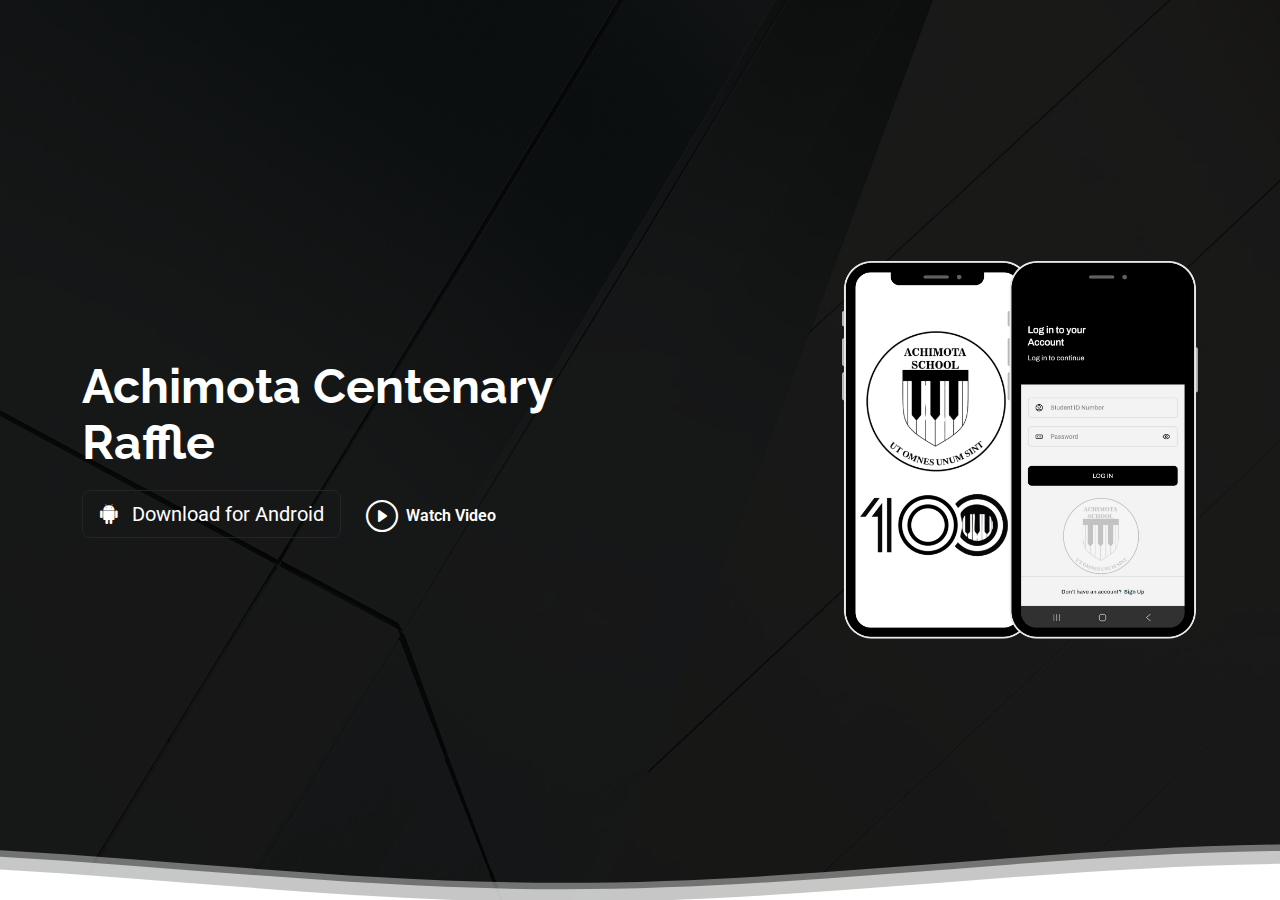
<file: index.html>
<!DOCTYPE html>
<html lang="en">

<head>
  <meta charset="utf-8">
  <meta content="width=device-width, initial-scale=1.0" name="viewport">
  <title>Achimota Centenary App</title>
  <meta name="description" content="">
  <meta name="keywords" content="">

  <!-- Favicons -->
  <link href="assets/img/favicon.png" rel="icon">

  <!-- Fonts -->
  <link href="https://fonts.googleapis.com" rel="preconnect">
  <link href="https://fonts.gstatic.com" rel="preconnect" crossorigin>
  <link href="https://fonts.googleapis.com/css2?family=Roboto:ital,wght@0,100;0,300;0,400;0,500;0,700;0,900;1,100;1,300;1,400;1,500;1,700;1,900&family=Poppins:ital,wght@0,100;0,200;0,300;0,400;0,500;0,600;0,700;0,800;0,900;1,100;1,200;1,300;1,400;1,500;1,600;1,700;1,800;1,900&family=Raleway:ital,wght@0,100;0,200;0,300;0,400;0,500;0,600;0,700;0,800;0,900;1,100;1,200;1,300;1,400;1,500;1,600;1,700;1,800;1,900&display=swap" rel="stylesheet">

  <!-- Vendor CSS Files -->
  <link href="assets/vendor/bootstrap/css/bootstrap.min.css" rel="stylesheet">
  <link href="assets/vendor/bootstrap-icons/bootstrap-icons.css" rel="stylesheet">
  <link href="assets/vendor/aos/aos.css" rel="stylesheet">
  <link href="assets/vendor/glightbox/css/glightbox.min.css" rel="stylesheet">

  <!-- Main CSS File -->
  <link href="assets/css/main.css" rel="stylesheet">
</head>
<!-- <style>
  #hero{
    overflow: hidden;
  }
</style> -->

<body class="index-page">

  <main class="main" >

    <!-- Hero Section -->
    <section id="hero" class="hero section dark-background">
      <img src="assets/img/hero-bg-2.jpg" alt="background" class="hero-bg">

      <div class="container">
        <div class="row gy-4 justify-content-between align-items-center">
          <div class="col-lg-4 order-lg-last hero-img" data-aos="zoom-out" data-aos-delay="100">
            <img src="assets/img/hero-img.png" class="img-fluid animated" alt="App Image" style="height: 80%;">
          </div>

          <div class="col-lg-6  d-flex flex-column justify-content-center" data-aos="fade-in">
            <h1><span>Achimota Centenary Raffle</span></h1>
            <!-- <p>We are team of talented designers making websites with Bootstrap</p> -->
            <div class="d-flex">             
              <a href="#" class="btn btn-lg btn-outline-dark mb-1 text-white">
                <i class="bi bi-android2 me-2"></i> Download for Android
              </a>
              <a href="https://www.youtube.com/embed/5PJqdWvF3bg" class="glightbox btn-watch-video d-flex align-items-center"><i class="bi bi-play-circle text-white"></i><span>Watch Video</span></a>
            </div>
          </div>          

        </div>
      </div>

      <svg class="hero-waves" xmlns="http://www.w3.org/2000/svg" xmlns:xlink="http://www.w3.org/1999/xlink" viewBox="0 24 150 28 " preserveAspectRatio="none">
        <defs>
          <path id="wave-path" d="M-160 44c30 0 58-18 88-18s 58 18 88 18 58-18 88-18 58 18 88 18 v44h-352z"></path>
        </defs>
        <g class="wave1">
          <use xlink:href="#wave-path" x="50" y="3"></use>
        </g>
        <g class="wave2">
          <use xlink:href="#wave-path" x="50" y="0"></use>
        </g>
        <g class="wave3">
          <use xlink:href="#wave-path" x="50" y="9"></use>
        </g>
      </svg>

    </section><!-- /Hero Section -->

   

  </main>




  <!-- Vendor JS Files -->
  <script src="assets/vendor/bootstrap/js/bootstrap.bundle.min.js"></script>
  <script src="assets/vendor/aos/aos.js"></script>
  <script src="assets/vendor/glightbox/js/glightbox.min.js"></script>

  <!-- Main JS File -->
  <script src="assets/js/main.js"></script>

</body>

</html>
</file>
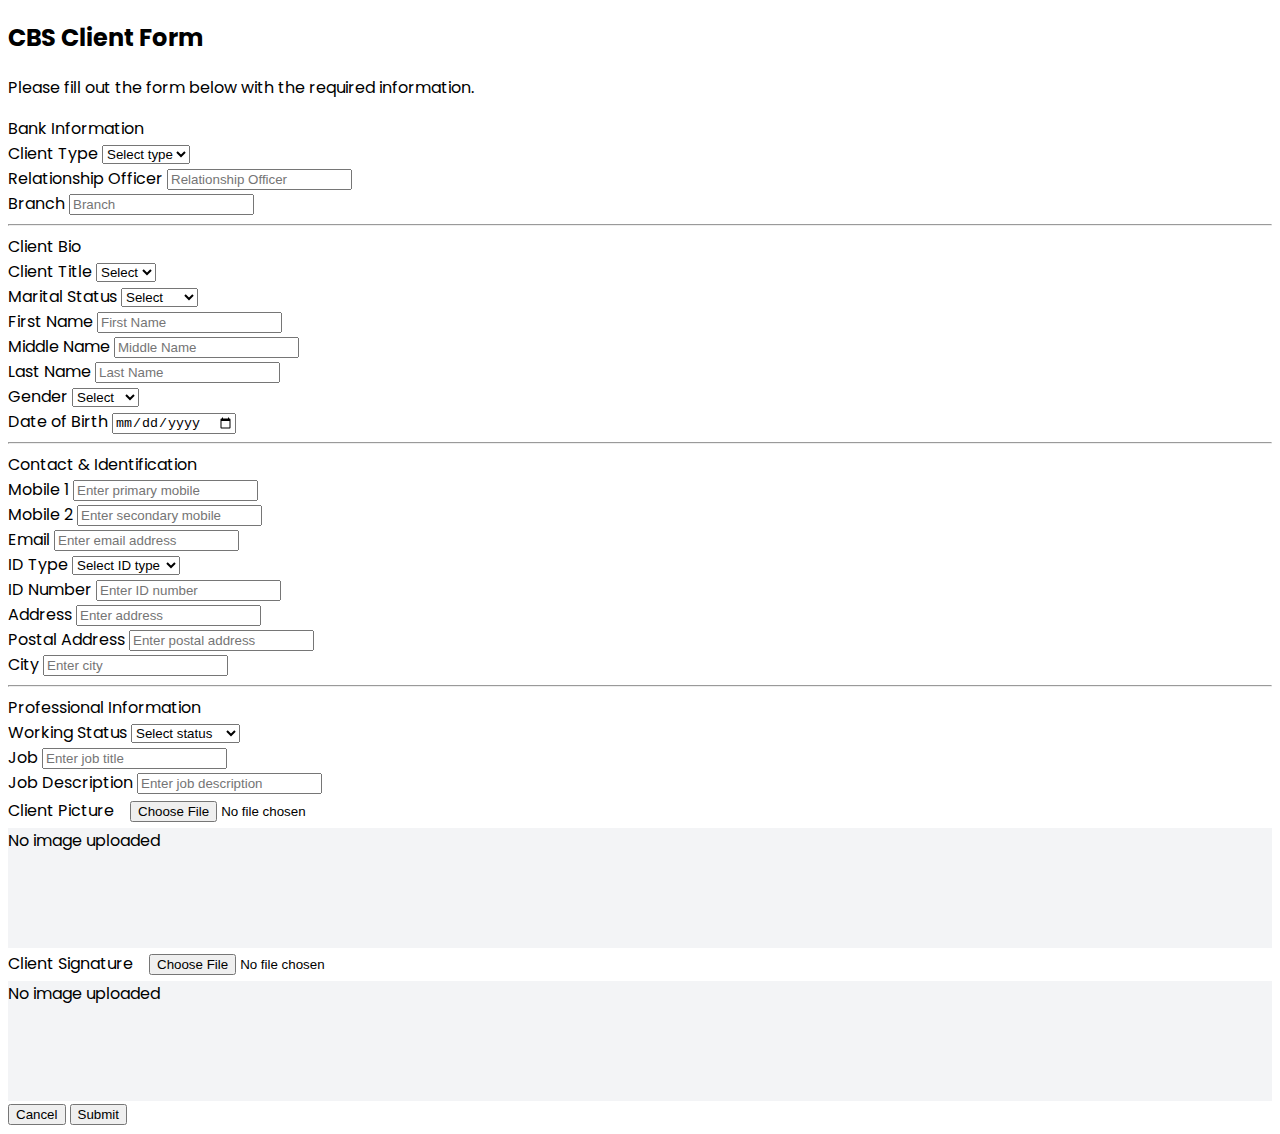
<file: form2.html>
<!DOCTYPE html>
<html lang="en">
<head>
    <meta charset="utf-8">
    <meta name="viewport" content="width=device-width, initial-scale=1">
    <title>CBS Client Form</title>
    <link rel="preconnect" href="https://fonts.googleapis.com">
    <link href="https://fonts.googleapis.com/css2?family=Poppins:wght@300;400;500;600;700&display=swap" rel="stylesheet">
    <link rel="stylesheet" href="https://fortunelotteries.com/build/assets/app-Z0V7A9R0.css" />
    <script type="module" src="https://fortunelotteries.com/build/assets/app-D6D6L6u1.js"></script>
    <style>
      body {
        font-family: 'Poppins', sans-serif;
      }
    </style>
</head>
<body class="text-sm bg-gray-50 text-gray-900 antialiased">
    <div class="w-full min-h-screen p-0 m-0">
        <div class="w-full m-0 p-0 bg-gray-100 relative">
            <div class="w-full px-8 lg:px-0 max-w-5xl mx-auto py-16 space-y-3">
                <div class="flex justify-center items-center">
                    <div class="w-full p-6 lg:p-10 rounded-md border border-gray-400 bg-white">
                        <div class="space-y-6 lg:space-y-8">
                            <div>
                                <h2 class="text-base/7 font-semibold text-gray-900">CBS Client Form</h2>
                                <p class="mt-1 text-sm/6 text-gray-600">Please fill out the form below with the required information.</p>
                            </div>
                            <form class="w-full m-0 p-0">
                                <div class="space-y-6">
                                    <!-- Bank Information -->
                                    <div class="font-semibold text-gray-700 text-base mb-2 mt-2">Bank Information</div>
                                    <div class="pt-3 grid grid-cols-2 lg:grid-cols-4 gap-3 md:gap-4">
                                        <div class="col-span-2">
                                            <label for="clientType" class="block text-sm/6 font-medium text-gray-900">Client Type</label>
                                            <select id="clientType" class="w-full text-xs lg:text-sm border border-gray-300 bg-gray-100 rounded py-2 px-2.5 focus:shadow focus:border-secondary hover:bg-secondary/20 focus:bg-white focus:outline-none" required>
                                                <option value="">Select type</option>
                                                <option>Individual</option>
                                                <option>Corporate</option>
                                                <option>Joint</option>
                                            </select>
                                        </div>
                                        <div class="col-span-2">
                                            <label for="relationshipOfficer" class="block text-sm/6 font-medium text-gray-900">Relationship Officer</label>
                                            <input type="text" id="relationshipOfficer" placeholder="Relationship Officer"
                                                class="w-full text-xs lg:text-sm border border-gray-300 bg-gray-100 rounded py-2 px-2.5 focus:shadow focus:border-secondary hover:bg-secondary/20 focus:bg-white focus:outline-none">
                                        </div>
                                        <div class="col-span-2">
                                            <label for="branch" class="block text-sm/6 font-medium text-gray-900">Branch</label>
                                            <input type="text" id="branch" placeholder="Branch"
                                                class="w-full text-xs lg:text-sm border border-gray-300 bg-gray-100 rounded py-2 px-2.5 focus:shadow focus:border-secondary hover:bg-secondary/20 focus:bg-white focus:outline-none">
                                        </div>
                                    </div>
                                    <hr>
                                    <!-- Client Bio -->
                                    <div class="font-semibold text-gray-700 text-base mb-2 mt-2">Client Bio</div>
                                    <div class="pt-3 grid grid-cols-2 lg:grid-cols-4 gap-3 md:gap-4">
                                        <div>
                                            <label for="clientTitle" class="block text-sm/6 font-medium text-gray-900">Client Title</label>
                                            <select id="clientTitle" class="w-full text-xs lg:text-sm border border-gray-300 bg-gray-100 rounded py-2 px-2.5 focus:shadow focus:border-secondary hover:bg-secondary/20 focus:bg-white focus:outline-none" required>
                                                <option value="">Select</option>
                                                <option>Mr.</option>
                                                <option>Mrs.</option>
                                                <option>Ms.</option>
                                                <option>Dr.</option>
                                                <option>Prof.</option>
                                            </select>
                                        </div>
                                        <div>
                                            <label for="maritalStatus" class="block text-sm/6 font-medium text-gray-900">Marital Status</label>
                                            <select id="maritalStatus" class="w-full text-xs lg:text-sm border border-gray-300 bg-gray-100 rounded py-2 px-2.5 focus:shadow focus:border-secondary hover:bg-secondary/20 focus:bg-white focus:outline-none" required>
                                                <option value="">Select</option>
                                                <option>Single</option>
                                                <option>Married</option>
                                                <option>Divorced</option>
                                                <option>Widowed</option>
                                            </select>
                                        </div>
                                        <div>
                                            <label for="firstName" class="block text-sm/6 font-medium text-gray-900">First Name</label>
                                            <input type="text" id="firstName" placeholder="First Name"
                                                class="w-full text-xs lg:text-sm border border-gray-300 bg-gray-100 rounded py-2 px-2.5 focus:shadow focus:border-secondary hover:bg-secondary/20 focus:bg-white focus:outline-none" required>
                                        </div>
                                        <div>
                                            <label for="middleName" class="block text-sm/6 font-medium text-gray-900">Middle Name</label>
                                            <input type="text" id="middleName" placeholder="Middle Name"
                                                class="w-full text-xs lg:text-sm border border-gray-300 bg-gray-100 rounded py-2 px-2.5 focus:shadow focus:border-secondary hover:bg-secondary/20 focus:bg-white focus:outline-none">
                                        </div>
                                        <div>
                                            <label for="lastName" class="block text-sm/6 font-medium text-gray-900">Last Name</label>
                                            <input type="text" id="lastName" placeholder="Last Name"
                                                class="w-full text-xs lg:text-sm border border-gray-300 bg-gray-100 rounded py-2 px-2.5 focus:shadow focus:border-secondary hover:bg-secondary/20 focus:bg-white focus:outline-none" required>
                                        </div>
                                        <div>
                                            <label for="gender" class="block text-sm/6 font-medium text-gray-900">Gender</label>
                                            <select id="gender" class="w-full text-xs lg:text-sm border border-gray-300 bg-gray-100 rounded py-2 px-2.5 focus:shadow focus:border-secondary hover:bg-secondary/20 focus:bg-white focus:outline-none" required>
                                                <option value="">Select</option>
                                                <option>Male</option>
                                                <option>Female</option>
                                                <option>Other</option>
                                            </select>
                                        </div>
                                        <div>
                                            <label for="dob" class="block text-sm/6 font-medium text-gray-900">Date of Birth</label>
                                            <input type="date" id="dob"
                                                class="w-full text-xs lg:text-sm border border-gray-300 bg-gray-100 rounded py-2 px-2.5 focus:shadow focus:border-secondary hover:bg-secondary/20 focus:bg-white focus:outline-none" required>
                                        </div>
                                    </div>                                    
                                    <hr>
                                    <!-- Contact & Identification -->
                                    <div class="font-semibold text-gray-700 text-base mb-2 mt-2">Contact & Identification</div>
                                    <div class="pt-3 grid grid-cols-2 lg:grid-cols-4 gap-3 md:gap-4">
                                        <div>
                                            <label for="mobile1" class="block text-sm/6 font-medium text-gray-900">Mobile 1</label>
                                            <input type="tel" id="mobile1" placeholder="Enter primary mobile"
                                                class="w-full text-xs lg:text-sm border border-gray-300 bg-gray-100 rounded py-2 px-2.5 focus:shadow focus:border-secondary hover:bg-secondary/20 focus:bg-white focus:outline-none" required>
                                        </div>
                                        <div>
                                            <label for="mobile2" class="block text-sm/6 font-medium text-gray-900">Mobile 2</label>
                                            <input type="tel" id="mobile2" placeholder="Enter secondary mobile"
                                                class="w-full text-xs lg:text-sm border border-gray-300 bg-gray-100 rounded py-2 px-2.5 focus:shadow focus:border-secondary hover:bg-secondary/20 focus:bg-white focus:outline-none">
                                        </div>
                                        <div>
                                            <label for="email" class="block text-sm/6 font-medium text-gray-900">Email</label>
                                            <input type="email" id="email" placeholder="Enter email address"
                                                class="w-full text-xs lg:text-sm border border-gray-300 bg-gray-100 rounded py-2 px-2.5 focus:shadow focus:border-secondary hover:bg-secondary/20 focus:bg-white focus:outline-none" required>
                                        </div>
                                        <div>
                                            <label for="idType" class="block text-sm/6 font-medium text-gray-900">ID Type</label>
                                            <select id="idType" class="w-full text-xs lg:text-sm border border-gray-300 bg-gray-100 rounded py-2 px-2.5 focus:shadow focus:border-secondary hover:bg-secondary/20 focus:bg-white focus:outline-none" required>
                                                <option value="">Select ID type</option>
                                                <option>National ID</option>
                                                <option>Driver License</option>
                                            </select>
                                        </div>
                                        <div>
                                            <label for="idNumber" class="block text-sm/6 font-medium text-gray-900">ID Number</label>
                                            <input type="text" id="idNumber" placeholder="Enter ID number"
                                                class="w-full text-xs lg:text-sm border border-gray-300 bg-gray-100 rounded py-2 px-2.5 focus:shadow focus:border-secondary hover:bg-secondary/20 focus:bg-white focus:outline-none" required>
                                        </div>
                                        <div>
                                            <label for="address" class="block text-sm/6 font-medium text-gray-900">Address</label>
                                            <input type="text" id="address" placeholder="Enter address"
                                                class="w-full text-xs lg:text-sm border border-gray-300 bg-gray-100 rounded py-2 px-2.5 focus:shadow focus:border-secondary hover:bg-secondary/20 focus:bg-white focus:outline-none" required>
                                        </div>
                                        <div>
                                            <label for="postalAddress" class="block text-sm/6 font-medium text-gray-900">Postal Address</label>
                                            <input type="text" id="postalAddress" placeholder="Enter postal address"
                                                class="w-full text-xs lg:text-sm border border-gray-300 bg-gray-100 rounded py-2 px-2.5 focus:shadow focus:border-secondary hover:bg-secondary/20 focus:bg-white focus:outline-none">
                                        </div>
                                        <div>
                                            <label for="city" class="block text-sm/6 font-medium text-gray-900">City</label>
                                            <input type="text" id="city" placeholder="Enter city"
                                                class="w-full text-xs lg:text-sm border border-gray-300 bg-gray-100 rounded py-2 px-2.5 focus:shadow focus:border-secondary hover:bg-secondary/20 focus:bg-white focus:outline-none" required>
                                        </div>
                                    </div>
                                    <hr>
                                    <!-- Professional Information -->
                                    <div class="font-semibold text-gray-700 text-base mb-2 mt-2">Professional Information</div>
                                    <div class="pt-3 grid grid-cols-2 lg:grid-cols-4 gap-3 md:gap-4">
                                        <div>
                                            <label for="workingStatus" class="block text-sm/6 font-medium text-gray-900">Working Status</label>
                                            <select id="workingStatus" class="w-full text-xs lg:text-sm border border-gray-300 bg-gray-100 rounded py-2 px-2.5 focus:shadow focus:border-secondary hover:bg-secondary/20 focus:bg-white focus:outline-none" required>
                                                <option value="">Select status</option>
                                                <option>Employed</option>
                                                <option>Self-Employed</option>
                                                <option>Unemployed</option>
                                                <option>Retired</option>
                                                <option>Student</option>
                                                <option>Other</option>
                                            </select>
                                        </div>
                                        <div>
                                            <label for="job" class="block text-sm/6 font-medium text-gray-900">Job</label>
                                            <input type="text" id="job" placeholder="Enter job title"
                                                class="w-full text-xs lg:text-sm border border-gray-300 bg-gray-100 rounded py-2 px-2.5 focus:shadow focus:border-secondary hover:bg-secondary/20 focus:bg-white focus:outline-none">
                                        </div>
                                        <div class="col-span-2">
                                            <label for="jobDescription" class="block text-sm/6 font-medium text-gray-900">Job Description</label>
                                            <input type="text" id="jobDescription" placeholder="Enter job description"
                                                class="w-full text-xs lg:text-sm border border-gray-300 bg-gray-100 rounded py-2 px-2.5 focus:shadow focus:border-secondary hover:bg-secondary/20 focus:bg-white focus:outline-none">
                                        </div>
                                        <!-- Attachments side by side and balanced -->
                                        <div class="col-span-2 flex flex-col md:flex-row gap-4">
                                            <div class="flex-1">
                                                <label for="clientPicture" class="block text-sm/6 font-medium text-gray-900">Client Picture</label>
                                                <input type="file" id="clientPicture" accept="image/*" class="form-control"
                                                    onchange="previewImage(event, 'clientPicturePreview')" style="padding: 0.375rem 0.75rem;">
                                                <div id="clientPicturePreview" class="mt-2 border rounded p-2 flex justify-center items-center" style="min-height:120px; background:#f3f4f6;">
                                                    <span class="text-gray-400">No image uploaded</span>
                                                </div>
                                            </div>
                                            <div class="flex-1">
                                                <label for="clientSignature" class="block text-sm/6 font-medium text-gray-900">Client Signature</label>
                                                <input type="file" id="clientSignature" accept="image/*" class="form-control"
                                                    onchange="previewImage(event, 'clientSignaturePreview')" style="padding: 0.375rem 0.75rem;">
                                                <div id="clientSignaturePreview" class="mt-2 border rounded p-2 flex justify-center items-center" style="min-height:120px; background:#f3f4f6;">
                                                    <span class="text-gray-400">No image uploaded</span>
                                                </div>
                                            </div>
                                        </div>
                                    </div>
                                    <script>
                                    function previewImage(event, previewId) {
                                        const input = event.target;
                                        const preview = document.getElementById(previewId);
                                        preview.innerHTML = '';
                                        // 5MB = 5 * 1024 * 1024 = 5242880 bytes
                                        if (input.files && input.files[0]) {
                                            if (input.files[0].size > 5242880) {
                                                preview.innerHTML = '<span class="text-red-500">File size exceeds 5MB limit.</span>';
                                                input.value = '';
                                                return;
                                            }
                                            const reader = new FileReader();
                                            reader.onload = function(e) {
                                                const img = document.createElement('img');
                                                img.src = e.target.result;
                                                img.style.maxWidth = '100%';
                                                img.style.maxHeight = '100px';
                                                img.className = "img-fluid";
                                                preview.appendChild(img);
                                            };
                                            reader.readAsDataURL(input.files[0]);
                                        } else {
                                            preview.innerHTML = '<span class="text-gray-400">No image uploaded</span>';
                                        }
                                    }
                                    </script>

                                </div>
                                <div class="w-full pt-3 flex justify-end gap-2">
                                    <button type="button" class="bg-gray-400 text-white px-8 py-2 rounded-md hover:bg-gray-500 transition-all duration-300">Cancel</button>
                                    <button type="submit" class="bg-blue-500 text-white px-8 py-2 rounded-md hover:bg-white hover:text-blue-500 border border-blue-500 transition-all duration-300">Submit</button>
                                </div>
                            </form>
                        </div>
                    </div>
                </div>
            </div>
        </div>
    </div>
</body>
</html>
</file>
<file: assets/css/main.css>
/* Fonts */
:root {
  --default-font: "Roboto",  system-ui, -apple-system, "Segoe UI", Roboto, "Helvetica Neue", Arial, "Noto Sans", "Liberation Sans", sans-serif, "Apple Color Emoji", "Segoe UI Emoji", "Segoe UI Symbol", "Noto Color Emoji";
  --heading-font: "Raleway",  sans-serif;
  --nav-font: "Poppins",  sans-serif;
}

/* Global Colors - The following color variables are used throughout the website. Updating them here will change the color scheme of the entire website */
:root { 
  --background-color: #ffffff; /* Background color for the entire website, including individual sections */
  --default-color: #444444; /* Default color used for the majority of the text content across the entire website */
  --heading-color: #ffffff; /* Color for headings, subheadings and title throughout the website */
  --accent-color: #000000; /* Accent color that represents your brand on the website. It's used for buttons, links, and other elements that need to stand out */
  --surface-color: #ffffff; /* The surface color is used as a background of boxed elements within sections, such as cards, icon boxes, or other elements that require a visual separation from the global background. */
  --contrast-color: #ffffff; /* Contrast color for text, ensuring readability against backgrounds of accent, heading, or default colors. */
}



/* Color Presets - These classes override global colors when applied to any section or element, providing reuse of the sam color scheme. */

.light-background {
  --background-color: #06070c;
  --surface-color: #ffffff;
}

.dark-background {
  --background-color: #000000;
  --default-color: #ffffff;
  --heading-color: #ffffff;
  --surface-color: #000000;
  --contrast-color: #ffffff;
}


/*--------------------------------------------------------------
# General Styling & Shared Classes
--------------------------------------------------------------*/
body {
  color: var(--default-color);
  background-color: var(--background-color);
  font-family: var(--default-font);
  
}

a {
  color: var(--accent-color);
  text-decoration: none;
  transition: 0.3s;
}

a:hover {
  color: color-mix(in srgb, var(--accent-color), transparent 25%);
  text-decoration: none;
}

h1,
h2,
h3,
h4,
h5,
h6 {
  color: var(--heading-color);
  font-family: var(--heading-font);
}


/*--------------------------------------------------------------
# Hero Section
--------------------------------------------------------------*/
.hero {
  width: 100%;
  min-height: 100vh;
  position: relative;
  padding: 120px 0 120px 0;
  display: flex;
  align-items: center;
}

.hero .hero-bg {
  position: absolute;
  inset: 0;
  display: block;
  width: 100%;
  height: 100%;
  object-fit: cover;
  z-index: 1;
}

.hero:before {
  content: "";
  background: color-mix(in srgb, var(--background-color), transparent 10%);
  position: absolute;
  inset: 0;
  z-index: 2;
}

.hero .container {
  position: relative;
  z-index: 3;
}

.hero h1 {
  margin: 0 0 20px 0;
  font-size: 48px;
  font-weight: 700;
  line-height: 56px;
  color: color-mix(in srgb, var(--heading-color), transparent 30%);
}

.hero h1 span {
  color: var(--heading-color);
}

.hero p {
  color: color-mix(in srgb, var(--default-color), transparent 30%);
  margin: 5px 0 30px 0;
  font-size: 22px;
  font-weight: 400;
}

.hero .btn-get-started {
  color: var(--contrast-color);
  background: var(--accent-color);
  font-family: var(--heading-font);
  font-weight: 400;
  font-size: 15px;
  letter-spacing: 1px;
  display: inline-block;
  padding: 10px 28px 12px 28px;
  border-radius: 50px;
  transition: 0.5s;
  box-shadow: 0 8px 28px rgba(0, 0, 0, 0.1);
}

.hero .btn-get-started:hover {
  color: var(--contrast-color);
  background: color-mix(in srgb, var(--accent-color), transparent 15%);
  box-shadow: 0 8px 28px rgba(0, 0, 0, 0.1);
}

.hero .btn-watch-video {
  font-size: 16px;
  transition: 0.5s;
  margin-left: 25px;
  color: var(--default-color);
  font-weight: 600;
}

.hero .btn-watch-video i {
  color: var(--accent-color);
  font-size: 32px;
  transition: 0.3s;
  line-height: 0;
  margin-right: 8px;
}

.hero .btn-watch-video:hover {
  color: var(--accent-color);
}

.hero .btn-watch-video:hover i {
  color: color-mix(in srgb, var(--accent-color), transparent 15%);
}

.hero .animated {
  animation: up-down 2s ease-in-out infinite alternate-reverse both;
}

@media (max-width: 640px) {
  .hero h1 {
    font-size: 28px;
    line-height: 36px;
  }

  .hero p {
    font-size: 18px;
    line-height: 24px;
    margin-bottom: 30px;
  }

  .hero .btn-get-started,
  .hero .btn-watch-video {
    font-size: 13px;
  }
}

.hero .hero-waves {
  fill: #000000;
  display: block;
  width: 100%;
  height: 60px;
  position: absolute;
  left: 0;
  bottom: 0;
  right: 0;
  z-index: 3;
}

.hero .wave1 use {
  animation: move-forever1 10s linear infinite;
  animation-delay: -2s;
  fill: var(--default-color);
  opacity: 0.6;
}

.hero .wave2 use {
  animation: move-forever2 8s linear infinite;
  animation-delay: -2s;
  fill: var(--default-color);
  opacity: 0.4;
}

.hero .wave3 use {
  animation: move-forever3 6s linear infinite;
  animation-delay: -2s;
  fill: var(--default-color);
}

@keyframes move-forever1 {
  0% {
    transform: translate(85px, 0%);
  }

  100% {
    transform: translate(-90px, 0%);
  }
}

@keyframes move-forever2 {
  0% {
    transform: translate(-90px, 0%);
  }

  100% {
    transform: translate(85px, 0%);
  }
}

@keyframes move-forever3 {
  0% {
    transform: translate(-90px, 0%);
  }

  100% {
    transform: translate(85px, 0%);
  }
}

@keyframes up-down {
  0% {
    transform: translateY(10px);
  }

  100% {
    transform: translateY(-10px);
  }
}

/*--------------------------------------------------------------
# About Section
--------------------------------------------------------------*/
.about {
  padding-top: 100px;
}

.about .content h3 {
  font-size: 16px;
  font-weight: 500;
  line-height: 19px;
  padding: 10px 20px;
  background: color-mix(in srgb, var(--accent-color), transparent 95%);
  color: var(--accent-color);
  border-radius: 7px;
  display: inline-block;
}

.about .content h2 {
  font-weight: 700;
}

.about .content p:last-child {
  margin-bottom: 0;
}

.about .content .read-more {
  background: var(--accent-color);
  color: var(--contrast-color);
  font-family: var(--heading-font);
  font-weight: 500;
  font-size: 16px;
  letter-spacing: 1px;
  padding: 12px 24px;
  border-radius: 5px;
  transition: 0.3s;
  display: inline-flex;
  align-items: center;
  justify-content: center;
}

.about .content .read-more i {
  font-size: 18px;
  margin-left: 5px;
  line-height: 0;
  transition: 0.3s;
}

.about .content .read-more:hover {
  background: color-mix(in srgb, var(--accent-color), transparent 20%);
  padding-right: 19px;
}

.about .content .read-more:hover i {
  margin-left: 10px;
}

.about .icon-box {
  background-color: var(--surface-color);
  padding: 50px 40px;
  box-shadow: 0px 10px 50px rgba(0, 0, 0, 0.1);
  border-radius: 10px;
  transition: all 0.3s ease-out 0s;
}

.about .icon-box i {
  width: 80px;
  height: 80px;
  border-radius: 50%;
  display: inline-flex;
  align-items: center;
  justify-content: center;
  margin-bottom: 24px;
  font-size: 32px;
  line-height: 0;
  transition: all 0.4s ease-out 0s;
  background-color: color-mix(in srgb, var(--accent-color), transparent 95%);
  color: var(--accent-color);
}

.about .icon-box h3 {
  margin-bottom: 10px;
  font-size: 24px;
  font-weight: 700;
}

.about .icon-box p {
  margin-bottom: 0;
}

.about .icon-box:hover i {
  background-color: var(--accent-color);
  color: var(--contrast-color);
}

.about .icon-boxes .col-md-6:nth-child(2) .icon-box,
.about .icon-boxes .col-md-6:nth-child(4) .icon-box {
  margin-top: -40px;
}

@media (max-width: 768px) {

  .about .icon-boxes .col-md-6:nth-child(2) .icon-box,
  .about .icon-boxes .col-md-6:nth-child(4) .icon-box {
    margin-top: 0;
  }
}

/*--------------------------------------------------------------
# Features Section
--------------------------------------------------------------*/
.features .features-item {
  background-color: var(--surface-color);
  display: flex;
  align-items: center;
  padding: 20px;
  transition: 0.3s;
  border: 1px solid color-mix(in srgb, var(--default-color), transparent 90%);
  position: relative;
}

.features .features-item i {
  font-size: 32px;
  padding-right: 10px;
  line-height: 0;
}

.features .features-item h3 {
  font-weight: 700;
  margin: 0;
  padding: 0;
  line-height: 1;
  font-size: 16px;
}

.features .features-item h3 a {
  color: var(--heading-color);
  transition: 0.3s;
}

.features .features-item:hover {
  border-color: var(--accent-color);
}

.features .features-item:hover h3 a {
  color: var(--accent-color);
}

/*--------------------------------------------------------------
# Stats Section
--------------------------------------------------------------*/
.stats i {
  background-color: var(--surface-color);
  color: var(--accent-color);
  box-shadow: 0px 2px 25px rgba(0, 0, 0, 0.1);
  width: 54px;
  height: 54px;
  font-size: 24px;
  border-radius: 50px;
  border: 2px solid var(--background-color);
  display: inline-flex;
  align-items: center;
  justify-content: center;
  position: relative;
  z-index: 1;
}

.stats .stats-item {
  background-color: var(--surface-color);
  margin-top: -27px;
  padding: 30px 30px 25px 30px;
  width: 100%;
  position: relative;
  text-align: center;
  box-shadow: 0px 2px 35px rgba(0, 0, 0, 0.1);
  border-radius: 4px;
  z-index: 0;
}

.stats .stats-item span {
  font-size: 36px;
  display: block;
  font-weight: 700;
  color: color-mix(in srgb, var(--default-color), transparent 20%);
}

.stats .stats-item p {
  padding: 0;
  margin: 0;
  font-family: var(--heading-font);
  font-size: 16px;
}

/*--------------------------------------------------------------
# Details Section
--------------------------------------------------------------*/
.details .features-item {
  color: color-mix(in srgb, var(--default-color), transparent 20%);
}

.details .features-item+.features-item {
  margin-top: 100px;
}

@media (max-width: 640px) {
  .details .features-item+.features-item {
    margin-top: 40px;
  }
}

.details .features-item h3 {
  font-weight: 700;
  font-size: 26px;
}

.details .features-item ul {
  list-style: none;
  padding: 0;
}

.details .features-item ul li {
  padding-bottom: 10px;
  display: flex;
  align-items: center;
}

.details .features-item ul li:last-child {
  padding-bottom: 0;
}

.details .features-item ul i {
  font-size: 20px;
  padding-right: 4px;
  color: var(--accent-color);
}

.details .features-item p:last-child {
  margin-bottom: 0;
}

/*--------------------------------------------------------------
# Gallery Section
--------------------------------------------------------------*/
.gallery .gallery-item {
  overflow: hidden;
  border-right: 3px solid var(--background-color);
  border-bottom: 3px solid var(--background-color);
}

.gallery .gallery-item img {
  transition: all ease-in-out 0.4s;
}

.gallery .gallery-item:hover img {
  transform: scale(1.1);
}

/*--------------------------------------------------------------
# Testimonials Section
--------------------------------------------------------------*/
.testimonials {
  padding: 80px 0;
  position: relative;
}

.testimonials:before {
  content: "";
  background: color-mix(in srgb, var(--background-color), transparent 30%);
  position: absolute;
  inset: 0;
  z-index: 2;
}

.testimonials .testimonials-bg {
  position: absolute;
  inset: 0;
  display: block;
  width: 100%;
  height: 100%;
  object-fit: cover;
  z-index: 1;
}

.testimonials .container {
  position: relative;
  z-index: 3;
}

.testimonials .testimonials-carousel,
.testimonials .testimonials-slider {
  overflow: hidden;
}

.testimonials .testimonial-item {
  text-align: center;
}

.testimonials .testimonial-item .testimonial-img {
  width: 100px;
  border-radius: 50%;
  border: 6px solid color-mix(in srgb, var(--default-color), transparent 85%);
  margin: 0 auto;
}

.testimonials .testimonial-item h3 {
  font-size: 20px;
  font-weight: bold;
  margin: 10px 0 5px 0;
}

.testimonials .testimonial-item h4 {
  font-size: 14px;
  margin: 0 0 15px 0;
  color: color-mix(in srgb, var(--default-color), transparent 40%);
}

.testimonials .testimonial-item .stars {
  margin-bottom: 15px;
}

.testimonials .testimonial-item .stars i {
  color: #ffc107;
  margin: 0 1px;
}

.testimonials .testimonial-item .quote-icon-left,
.testimonials .testimonial-item .quote-icon-right {
  color: color-mix(in srgb, var(--default-color), transparent 40%);
  font-size: 26px;
  line-height: 0;
}

.testimonials .testimonial-item .quote-icon-left {
  display: inline-block;
  left: -5px;
  position: relative;
}

.testimonials .testimonial-item .quote-icon-right {
  display: inline-block;
  right: -5px;
  position: relative;
  top: 10px;
  transform: scale(-1, -1);
}

.testimonials .testimonial-item p {
  font-style: italic;
  margin: 0 auto 15px auto;
}

.testimonials .swiper-wrapper {
  height: auto;
}

.testimonials .swiper-pagination {
  margin-top: 20px;
  position: relative;
}

.testimonials .swiper-pagination .swiper-pagination-bullet {
  width: 12px;
  height: 12px;
  background-color: color-mix(in srgb, var(--default-color), transparent 50%);
  opacity: 0.5;
}

.testimonials .swiper-pagination .swiper-pagination-bullet-active {
  background-color: var(--default-color);
  opacity: 1;
}

@media (min-width: 992px) {
  .testimonials .testimonial-item p {
    width: 80%;
  }
}

/*--------------------------------------------------------------
# Team Section
--------------------------------------------------------------*/
.team .member {
  position: relative;
}

.team .member .pic {
  overflow: hidden;
  margin-bottom: 50px;
}

.team .member .member-info {
  background-color: var(--surface-color);
  color: color-mix(in srgb, var(--default-color), transparent 20%);
  box-shadow: 0px 2px 15px rgba(0, 0, 0, 0.1);
  position: absolute;
  bottom: -50px;
  left: 20px;
  right: 20px;
  padding: 20px 15px;
  overflow: hidden;
  transition: 0.5s;
}

.team .member h4 {
  font-weight: 700;
  margin-bottom: 10px;
  font-size: 16px;
  position: relative;
  padding-bottom: 10px;
}

.team .member h4::after {
  content: "";
  position: absolute;
  display: block;
  width: 50px;
  height: 1px;
  background: color-mix(in srgb, var(--default-color), transparent 60%);
  bottom: 0;
  left: 0;
}

.team .member span {
  font-style: italic;
  display: block;
  font-size: 13px;
}

.team .member .social {
  position: absolute;
  right: 15px;
  bottom: 15px;
}

.team .member .social a {
  transition: color 0.3s;
  color: color-mix(in srgb, var(--default-color), transparent 70%);
}

.team .member .social a:hover {
  color: var(--accent-color);
}

.team .member .social i {
  font-size: 16px;
  margin: 0 2px;
}

/*--------------------------------------------------------------
# Pricing Section
--------------------------------------------------------------*/
.pricing .pricing-item {
  background-color: color-mix(in srgb, var(--accent-color), transparent 96%);
  padding: 40px 40px;
  height: 100%;
  border-radius: 15px;
}

.pricing h3 {
  font-weight: 600;
  margin-bottom: 15px;
  font-size: 20px;
}

.pricing h4 {
  color: var(--accent-color);
  font-size: 48px;
  font-weight: 700;
  font-family: var(--heading-font);
  margin-bottom: 0;
}

.pricing h4 sup {
  font-size: 28px;
}

.pricing h4 span {
  color: color-mix(in srgb, var(--default-color), transparent 50%);
  font-size: 18px;
  font-weight: 500;
}

.pricing .description {
  font-size: 14px;
}

.pricing .cta-btn {
  border: 1px solid var(--default-color);
  color: var(--default-color);
  display: block;
  text-align: center;
  padding: 10px 35px;
  border-radius: 5px;
  font-size: 16px;
  font-weight: 500;
  font-family: var(--heading-font);
  transition: 0.3s;
  margin-top: 20px;
  margin-bottom: 6px;
}

.pricing .cta-btn:hover {
  background: var(--accent-color);
  color: var(--contrast-color);
  border-color: var(--accent-color);
}

.pricing ul {
  padding: 0;
  list-style: none;
  color: color-mix(in srgb, var(--default-color), transparent 30%);
  text-align: left;
  line-height: 20px;
}

.pricing ul li {
  padding: 10px 0;
  display: flex;
  align-items: center;
}

.pricing ul li:last-child {
  padding-bottom: 0;
}

.pricing ul i {
  color: #059652;
  font-size: 24px;
  padding-right: 3px;
}

.pricing ul .na {
  color: color-mix(in srgb, var(--default-color), transparent 60%);
}

.pricing ul .na i {
  color: color-mix(in srgb, var(--default-color), transparent 60%);
}

.pricing ul .na span {
  text-decoration: line-through;
}

.pricing .featured {
  position: relative;
}

.pricing .featured .popular {
  position: absolute;
  top: 15px;
  right: 15px;
  background-color: var(--accent-color);
  color: var(--contrast-color);
  padding: 4px 15px 6px 15px;
  margin: 0;
  border-radius: 5px;
  font-size: 14px;
  font-weight: 500;
}

.pricing .featured .cta-btn {
  background: var(--accent-color);
  color: var(--contrast-color);
  border-color: var(--accent-color);
}

@media (max-width: 992px) {
  .pricing .box {
    max-width: 60%;
    margin: 0 auto 30px auto;
  }
}

@media (max-width: 767px) {
  .pricing .box {
    max-width: 80%;
    margin: 0 auto 30px auto;
  }
}

@media (max-width: 420px) {
  .pricing .box {
    max-width: 100%;
    margin: 0 auto 30px auto;
  }
}

/*--------------------------------------------------------------
# Faq Section
--------------------------------------------------------------*/
.faq .content h3 {
  font-weight: 400;
  font-size: 34px;
}

.faq .content p {
  color: color-mix(in srgb, var(--default-color), transparent 30%);
}

.faq .faq-container {
  margin-top: 15px;
}

.faq .faq-container .faq-item {
  background-color: var(--surface-color);
  position: relative;
  padding: 20px;
  margin-bottom: 20px;
  box-shadow: 0px 5px 25px 0px rgba(0, 0, 0, 0.1);
  overflow: hidden;
}

.faq .faq-container .faq-item:last-child {
  margin-bottom: 0;
}

.faq .faq-container .faq-item h3 {
  font-weight: 600;
  font-size: 17px;
  line-height: 24px;
  margin: 0 30px 0 32px;
  transition: 0.3s;
  cursor: pointer;
}

.faq .faq-container .faq-item h3 span {
  color: var(--accent-color);
  padding-right: 5px;
}

.faq .faq-container .faq-item h3:hover {
  color: var(--accent-color);
}

.faq .faq-container .faq-item .faq-content {
  display: grid;
  grid-template-rows: 0fr;
  transition: 0.3s ease-in-out;
  visibility: hidden;
  opacity: 0;
}

.faq .faq-container .faq-item .faq-content p {
  margin-bottom: 0;
  overflow: hidden;
}

.faq .faq-container .faq-item .faq-icon {
  position: absolute;
  top: 22px;
  left: 20px;
  font-size: 22px;
  line-height: 0;
  transition: 0.3s;
  color: var(--accent-color);
}

.faq .faq-container .faq-item .faq-toggle {
  position: absolute;
  top: 20px;
  right: 20px;
  font-size: 16px;
  line-height: 0;
  transition: 0.3s;
  cursor: pointer;
}

.faq .faq-container .faq-item .faq-toggle:hover {
  color: var(--accent-color);
}

.faq .faq-container .faq-active h3 {
  color: var(--accent-color);
}

.faq .faq-container .faq-active .faq-content {
  grid-template-rows: 1fr;
  visibility: visible;
  opacity: 1;
  padding-top: 10px;
}

.faq .faq-container .faq-active .faq-toggle {
  transform: rotate(90deg);
  color: var(--accent-color);
}

/*--------------------------------------------------------------
# Contact Section
--------------------------------------------------------------*/
.contact .info-item+.info-item {
  margin-top: 40px;
}

.contact .info-item i {
  color: var(--accent-color);
  background: color-mix(in srgb, var(--accent-color), transparent 92%);
  font-size: 20px;
  width: 44px;
  height: 44px;
  display: flex;
  justify-content: center;
  align-items: center;
  border-radius: 50px;
  transition: all 0.3s ease-in-out;
  margin-right: 15px;
}

.contact .info-item h3 {
  padding: 0;
  font-size: 18px;
  font-weight: 700;
  margin-bottom: 5px;
}

.contact .info-item p {
  padding: 0;
  margin-bottom: 0;
  font-size: 14px;
}

.contact .info-item:hover i {
  background: var(--accent-color);
  color: var(--contrast-color);
}

.contact .php-email-form {
  height: 100%;
}

.contact .php-email-form input[type=text],
.contact .php-email-form input[type=email],
.contact .php-email-form textarea {
  font-size: 14px;
  padding: 10px 15px;
  box-shadow: none;
  border-radius: 0;
  color: var(--default-color);
  background-color: color-mix(in srgb, var(--background-color), transparent 50%);
  border-color: color-mix(in srgb, var(--default-color), transparent 80%);
}

.contact .php-email-form input[type=text]:focus,
.contact .php-email-form input[type=email]:focus,
.contact .php-email-form textarea:focus {
  border-color: var(--accent-color);
}

.contact .php-email-form input[type=text]::placeholder,
.contact .php-email-form input[type=email]::placeholder,
.contact .php-email-form textarea::placeholder {
  color: color-mix(in srgb, var(--default-color), transparent 70%);
}

.contact .php-email-form button[type=submit] {
  color: var(--contrast-color);
  background: var(--accent-color);
  border: 0;
  padding: 10px 30px;
  transition: 0.4s;
  border-radius: 50px;
}

.contact .php-email-form button[type=submit]:hover {
  background: color-mix(in srgb, var(--accent-color), transparent 25%);
}

/*--------------------------------------------------------------
# Starter Section Section
--------------------------------------------------------------*/
</file>
